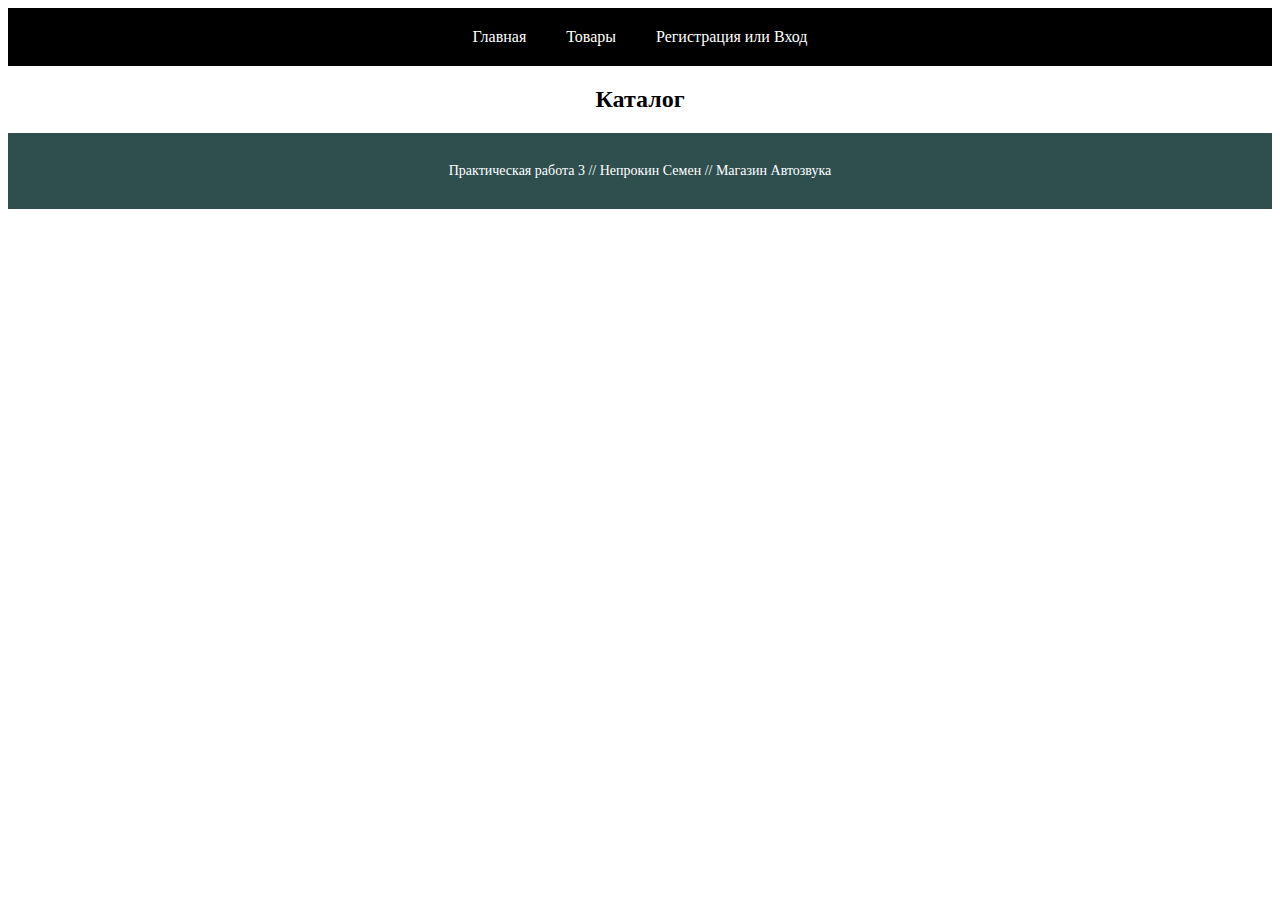
<file: index.html>
<!DOCTYPE html>
<html>
<head>
<meta charset="UTF-8">
<meta name="viewport" content="width=device-width, initial-scale=1">
<link rel="stylesheet" href="glav/style.css">
</head>
<body>


    <header>
        <nav>
            <div class="nav-container">
                <div class="nav-links">
                    <a href="index.html">Главная</a>
                    <a href="index.html">Товары</a>
                </div>
                <div class="nav-links">
                    <a href="vhod.html">Регистрация или Вход</a>
                </div>
            </div>
        </nav>
    </header>
    
    <main>
        <h2>Каталог</h2>
        <div class="cart"></div>
    </main>
    
    <footer>
        <div class="footer-container">
            <div class="footer-info">
                Практическая работа 3 // Непрокин Семен // Магазин Автозвука
            </div>
        </div>
    </footer>
<script type="module" src="js/main.js"></script>
</body>
</html>
</file>
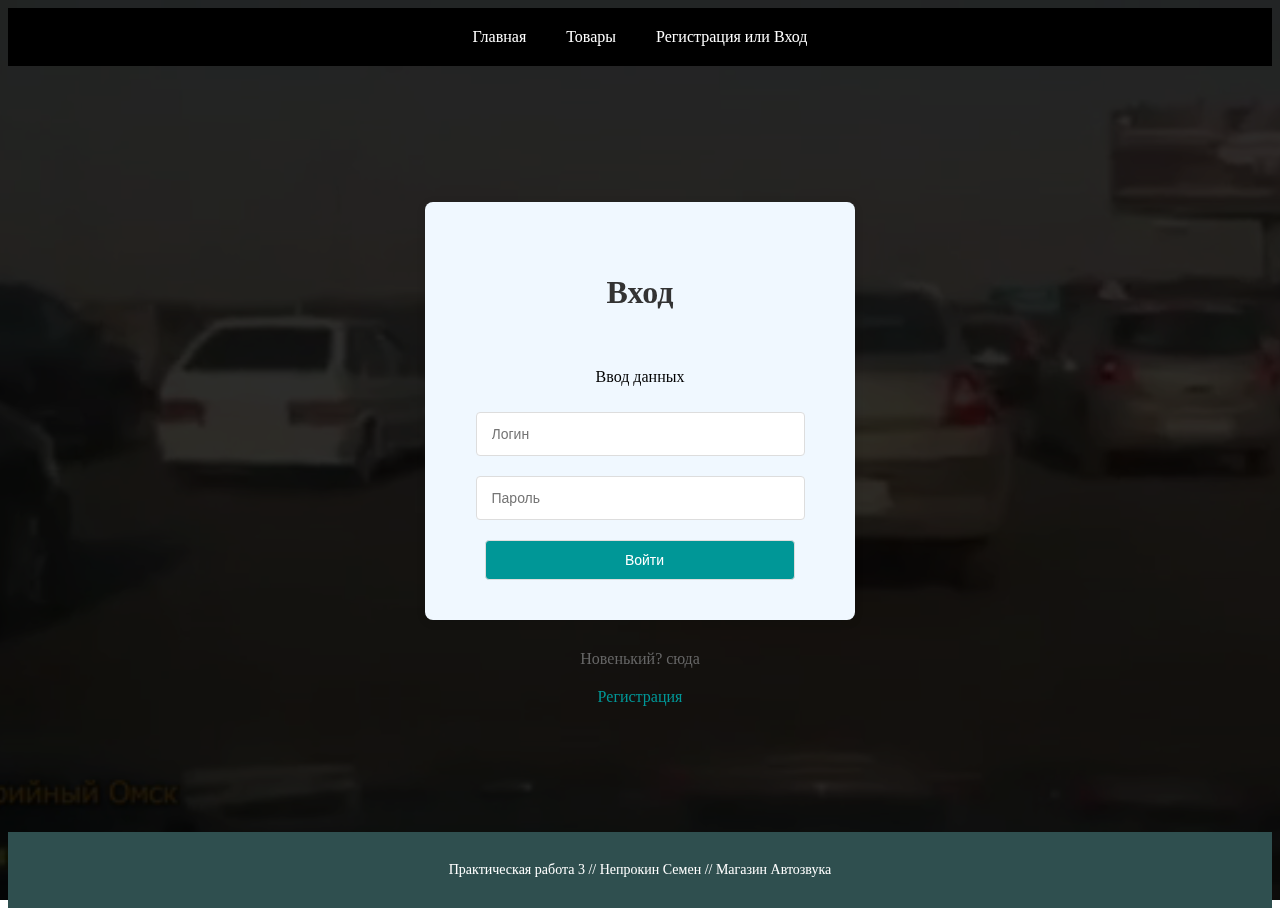
<file: admin.html>
<!DOCTYPE html>
<html lang="ru">

<head>
    <meta charset="UTF-8">
    <meta name="viewport" content="width=device-width, initial-scale=1.0">
    <title>Панель администратора</title>
    <link rel="stylesheet" href="style.css">
    <link rel="stylesheet" href="admin/style.css">
</head>

<body>
    <div class="wrapper">
        <header>
            <nav>
                <div class="nav-container">
                    <div class="nav-links">
                        <a href="index.html">Главная</a>
                        <a href="index.html">Товары</a>
                        <a href="admin.html">Админка</a>
                    </div>
                    <div class="nav-links">
                        <a href="#" id="logoutBtn">Выход</a>
                    </div>
                </div>
            </nav>
        </header>

        <main class="admin-content">
            <h1>Панель администратора</h1>

            <div class="admin-tabs">
                <button class="tab-btn active" data-tab="users">Пользователи</button>
                <button class="tab-btn" data-tab="products">Товары</button>
            </div>

            <div class="tab-content active" id="users-tab">
                <div class="section-header">
                    <h2>Управление пользователями</h2>
                    <button class="btn-add" id="addUserBtn">Добавить пользователя</button>
                </div>
                <table id="usersTable">
                    <thead>
                        <tr>
                            <th>ID</th>
                            <th>Логин</th>
                            <th>Имя</th>
                            <th>Роль</th>
                            <th>Действия</th>
                        </tr>
                    </thead>
                    <tbody id="usersTableBody"></tbody>
                </table>
            </div>

            <div class="tab-content" id="products-tab">
                <div class="section-header">
                    <h2>Управление товарами</h2>
                    <button class="btn-add" id="addProductBtn">Добавить товар</button>
                </div>
                <table id="productsTable">
                    <thead>
                        <tr>
                            <th>ID</th>
                            <th>Название</th>
                            <th>Описание</th>
                            <th>Цена</th>
                            <th>Действия</th>
                        </tr>
                    </thead>
                    <tbody id="productsTableBody"></tbody>
                </table>
            </div>
        </main>

        <footer>
            <div class="footer-container">
                <div class="footer-info">
                    Практическая работа 3 // Непрокин Семен // Магазин Автозвука
                </div>
            </div>
        </footer>
    </div>

    <div id="modal" class="modal">
        <div class="modal-content">
            <span class="close">&times;</span>
            <h2 id="modalTitle">Добавить</h2>
            <form id="modalForm"></form>
        </div>
    </div>

    <script type="module" src="js/main.js"></script>
</body>

</html>
</file>
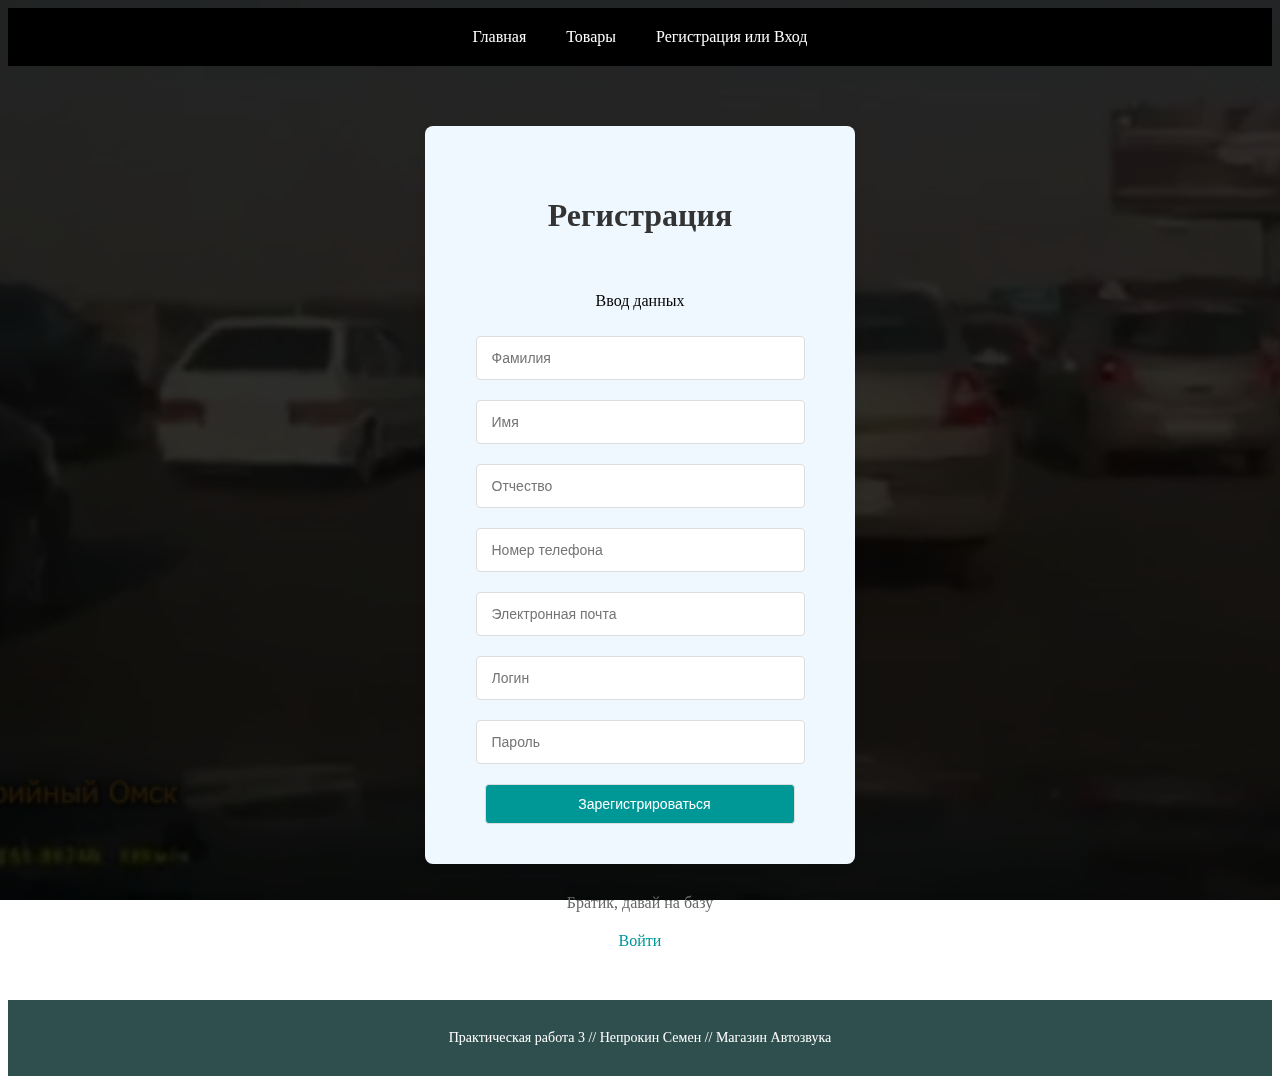
<file: reg.html>
<!DOCTYPE html>
<html lang="ru">

<head>
    <meta charset="UTF-8">
    <meta name="viewport" content="width=device-width, initial-scale=1.0">
    <title></title>
    <link rel="stylesheet" href="style.css">
</head>

<body>
    <div class="video-background">
        <video autoplay muted loop playsinline>
            <source src="video/басы в машине супер бас машину разорвало [get-save.com].mp4" type="video/mp4">
        </video>
    </div>
    <div class="wrapper">
        <header>
            <nav>
                <div class="nav-container">
                    <div class="nav-links">
                        <a href="index.html">Главная</a>
                        <a href="index.html">Товары</a>
                    </div>
                    <div class="nav-links">
                        <a href="vhod.html">Регистрация или Вход</a>
                    </div>
                </div>
            </nav>
        </header>
        

        <main class="main-content">
            
            <div class="hhh">
                <form action="">
                    <h1>Регистрация</h1>
                    <p>Ввод данных</p>
                    <input type="text" placeholder="Фамилия" required>
                    <input type="text" placeholder="Имя" required>
                    <input type="text" placeholder="Отчество" required>
                    <input type="tel" placeholder="Номер телефона" required>
                    <input type="email" placeholder="Электронная почта" required>
                    <input type="text" placeholder="Логин" minlength="3" required>
                    <input type="password" placeholder="Пароль" minlength="6" required>
                    <input type="submit" value="Зарегистрироваться" class="bt">
                </form>

                <div class="txr">Братик, давай на базу</div>
                <a href="vhod.html">Войти</a>
            </div>
        </main>

        <footer>
            <div class="footer-container">
                <div class="footer-info">
                    Практическая работа 3 // Непрокин Семен // Магазин Автозвука
                </div>
            </div>
        </footer>
    </div>
<script type="module" src="js/main.js"></script>
</body>

</html>
</file>
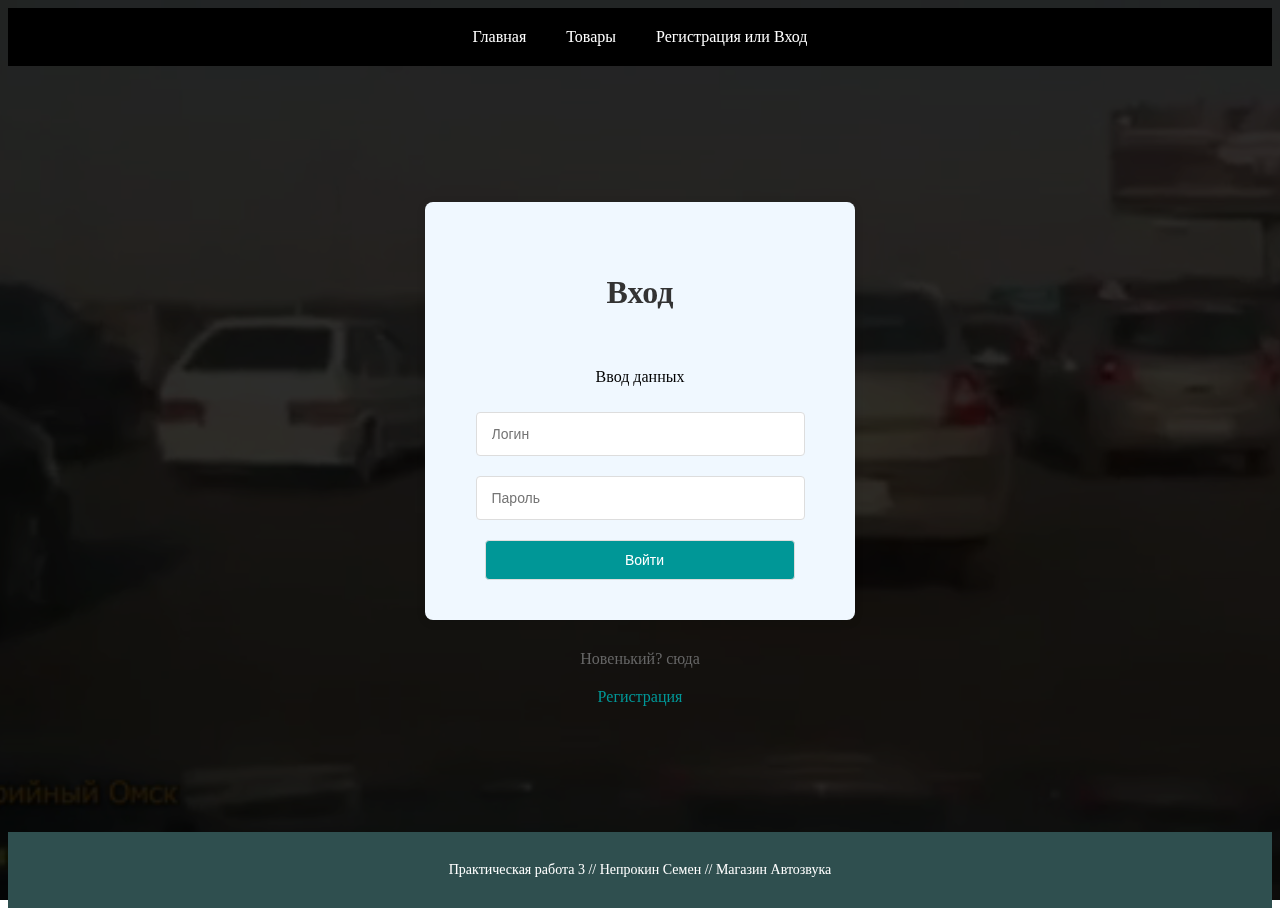
<file: vhod.html>
<!DOCTYPE html>
<html lang="ru">

<head>
    <meta charset="UTF-8">
    <meta name="viewport" content="width=device-width, initial-scale=1.0">
    <title></title>
    <link rel="stylesheet" href="style.css">
</head>

<body>

    <div class="video-background">
        <video autoplay muted loop playsinline>
            <source src="video/басы в машине супер бас машину разорвало [get-save.com].mp4" type="video/mp4">
        </video>
    </div>
    <div class="wrapper">
        <header>
            <nav>
                <div class="nav-container">
                    <div class="nav-links">
                        <a href="index.html">Главная</a>
                        <a href="index.html">Товары</a>
                    </div>
                    <div class="nav-links">
                        <a href="vhod.html">Регистрация или Вход</a>
                    </div>
                </div>
            </nav>
        </header>

        <main class="main-content">
            <div class="hhh">
                <form action="">
                    <h1>Вход</h1>
                    <p>Ввод данных</p>
            <input type="text" placeholder="Логин" minlength="3" required>
            <input type="password" placeholder="Пароль" minlength="6" required>
            <input type="submit" value="Войти" class="bt">
                </form>

                <div class="txr">Новенький? сюда</div>
                <a href="reg.html">Регистрация</a>
            </div>
        </main>

        <footer>
            <div class="footer-container">
                <div class="footer-info">
                    Практическая работа 3 // Непрокин Семен // Магазин Автозвука
                </div>
            </div>
        </footer>
    </div>
<script type="module" src="js/main.js"></script>
</body>

</html>
</file>
<file: glav/style.css>
.card {
  box-shadow: 0 4px 8px 0 rgba(0,0,0,0.2);
  transition: 0.3s;
  width: 40%;
  border-radius: 5px;
  margin: 20px;
  display: flex;
  flex-direction: column;
    justify-content: center;
    align-items: center;
    flex-wrap: wrap;
    
}

.card:hover {
  box-shadow: 0 8px 16px 0 rgba(0,0,0,0.2);
}

img {
  border-radius: 5px 5px 0 0;
  width: 100px;
  height: 100px;

}


.container {
  padding: 2px 16px;
}
.cart {
    display: flex;
    flex-direction: row;
    flex-wrap: wrap;
    justify-content: center;

    
}

.foto{
  width: 240px;
  height: 200px;
}

h2 {
    text-align: center;
}
a {
    text-decoration: none;
    color: black;

}

footer {
    background-color: #2F4F4F;
    padding: 20px 0;
    margin-top: auto;
}

.footer-container {
    display: flex;
    justify-content: center;
    align-items: center;
    flex-direction: column;
    gap: 15px;
    max-width: 1200px;
    margin: 0 auto;
}

.footer-info {
    text-align: center;
    padding: 10px;
    color: #FFFFFF;
    font-size: 14px;
}



a {
    display: flex;
    flex-direction: column;
    text-decoration: none;
    text-align: center;
    color: #708090;
    padding: 10px;
}

a:hover {
    text-decoration: underline;
    color: #5A6A7A;
    padding: 10px;
}
nav {
    background-color: rgb(0, 0, 0);
    padding: 10px 0;
}

.nav-container {
    display: flex;
    justify-content: center;
    align-items: center;
    max-width: 1200px;
    margin: 0 auto;
    padding: 0 20px;
}

.nav-links {
    display: flex;
    align-items: center;
}

.nav-links a {
    text-decoration: none;
    color: #ffffff;
    padding: 10px 20px;
    border-radius: 4px;
    font-weight: 500;
}
</file>
<file: style.css>
.wrapper {
    display: flex;
    flex-direction: column;
    min-height: 100vh;
}


a {
    display: flex;
    flex-direction: column;
    text-decoration: none;
    text-align: center;
    color: rgb(0, 151, 151);
    padding: 10px;
}

a:hover {
    text-decoration: underline;
    color: #00ffff;
    padding: 10px;
}
nav {
    background-color: rgb(0, 0, 0);
    padding: 10px 0;
}

.nav-container {
    display: flex;
    justify-content: center;
    align-items: center;
    max-width: 1200px;
    margin: 0 auto;
    padding: 0 20px;
}

.nav-links {
    display: flex;
    align-items: center;
}

.nav-links a {
    text-decoration: none;
    color: #ffffff;
    padding: 10px 20px;
    border-radius: 4px;
    font-weight: 500;
}


.main-content {
    flex: 1;
    display: flex;
    justify-content: center;
    align-items: center;
    padding: 40px 20px;
}

h1 {
    text-align: center;
    padding: 20px;
    color: #333;
}

form {
    display: flex;
    flex-direction: column;
    align-items: center;
    padding: 30px;
    margin: 20px;
    background-color: aliceblue;
    width: 370px;
    border-radius: 8px;
    box-shadow: 0 2px 10px rgba(0,0,0,0.1);
}

input {
    margin: 10px;
    padding-left: 15px;
    height: 40px;
    width: 310px;
    border: 1px solid #ddd;
    border-radius: 4px;
    font-size: 14px;
}

input:focus {
    outline: none;
    border-color: rgba(0, 177, 177, 0.644);
}

.bt {
    background-color: rgb(0, 151, 151);
    color: white;
    cursor: pointer;
    transition: 0.3s;
}

.bt:hover {
    background-color: rgb(0, 177, 177);
}



.txr {
    padding: 10px;
    text-align: center;
    color: #666;
    margin-top: 10px;
}

a {
    display: flex;
    flex-direction: column;
    text-decoration: none;
    text-align: center;
    color: rgb(0, 151, 151);
    padding: 10px;
}

a:hover {
    text-decoration: underline;
    color: rgb(0, 151, 151);
    padding: 10px;
}



footer {
    background-color: #2F4F4F;
    padding: 20px 0;
    margin-top: auto;
}

.footer-container {
    display: flex;
    justify-content: center;
    align-items: center;
    flex-direction: column;
    gap: 15px;
    max-width: 1200px;
    margin: 0 auto;
}

.footer-info {
    text-align: center;
    padding: 10px;
    color: #FFFFFF;
    font-size: 14px;
}
    .video-background {
        position: fixed;
        top: 0;
        left: 0;
        width: 100%;
        height: 100%;
        z-index: -1;
        overflow: hidden;
    }
    
    .video-background video {
        min-width: 100%;
        min-height: 100%;
        width: auto;
        height: auto;
        position: absolute;
        top: 50%;
        left: 50%;
        transform: translate(-50%, -50%);
        object-fit: cover;
        filter: brightness(0.3);
    }
    
    .video-background::after {
        content: '';
        position: absolute;
        top: 0;
        left: 0;
        width: 100%;
        height: 100%;
        background: rgba(0, 0, 0, 0.4);
    }
</file>
<file: admin/style.css>
.admin-content {
    padding: 20px;
    max-width: 1200px;
    margin: 0 auto;
}

.admin-tabs {
    display: flex;
    gap: 10px;
    margin-bottom: 20px;
    border-bottom: 2px solid #ddd;
}

.tab-btn {
    padding: 12px 24px;
    border: none;
    background: none;
    cursor: pointer;
    font-size: 16px;
    color: #666;
    border-bottom: 3px solid transparent;
    transition: all 0.3s;
}

.tab-btn:hover {
    color: rgb(0, 151, 151);
}

.tab-btn.active {
    color: rgb(0, 151, 151);
    border-bottom-color: rgb(0, 151, 151);
}

.tab-content {
    display: none;
}

.tab-content.active {
    display: block;
}

.section-header {
    display: flex;
    justify-content: space-between;
    align-items: center;
    margin-bottom: 20px;
}

.section-header h2 {
    margin: 0;
    color: #333;
}

.btn-add {
    padding: 10px 20px;
    background-color: rgb(0, 151, 151);
    color: white;
    border: none;
    border-radius: 4px;
    cursor: pointer;
    font-size: 14px;
    transition: 0.3s;
}

.btn-add:hover {
    background-color: rgb(0, 177, 177);
}

table {
    width: 100%;
    border-collapse: collapse;
    background: white;
    box-shadow: 0 2px 10px rgba(0,0,0,0.1);
    border-radius: 8px;
    overflow: hidden;
}

thead {
    background-color: rgb(0, 151, 151);
    color: white;
}

th, td {
    padding: 12px;
    text-align: left;
    border-bottom: 1px solid #ddd;
}

tbody tr:hover {
    background-color: #f5f5f5;
}

.btn-edit, .btn-delete {
    padding: 6px 12px;
    border: none;
    border-radius: 4px;
    cursor: pointer;
    margin-right: 5px;
    font-size: 12px;
    transition: 0.3s;
}

.btn-edit {
    background-color: #4CAF50;
    color: white;
}

.btn-edit:hover {
    background-color: #45a049;
}

.btn-delete {
    background-color: #f44336;
    color: white;
}

.btn-delete:hover {
    background-color: #da190b;
}

.modal {
    display: none;
    position: fixed;
    z-index: 1000;
    left: 0;
    top: 0;
    width: 100%;
    height: 100%;
    background-color: rgba(0, 0, 0, 0.5);
}

.modal-content {
    background-color: #fefefe;
    margin: 5% auto;
    padding: 20px;
    border-radius: 8px;
    width: 80%;
    max-width: 500px;
    box-shadow: 0 4px 6px rgba(0, 0, 0, 0.1);
}

.close {
    color: #aaa;
    float: right;
    font-size: 28px;
    font-weight: bold;
    cursor: pointer;
}

.close:hover {
    color: #000;
}

#modalForm {
    display: flex;
    flex-direction: column;
    width: 100%;
}

#modalForm input, #modalForm select {
    margin: 10px 0;
    padding: 10px;
    border: 1px solid #ddd;
    border-radius: 4px;
    width: 100%;
    box-sizing: border-box;
}

#modalForm button {
    margin-top: 10px;
    padding: 12px;
    background-color: rgb(0, 151, 151);
    color: white;
    border: none;
    border-radius: 4px;
    cursor: pointer;
    transition: 0.3s;
}

#modalForm button:hover {
    background-color: rgb(0, 177, 177);
}

.image-upload {
    margin: 10px 0;
}

.image-upload label {
    display: block;
    margin-bottom: 5px;
    font-weight: bold;
}

.image-upload input[type="file"] {
    width: 100%;
    padding: 8px;
    border: 1px solid #ddd;
    border-radius: 4px;
}

#imagePreview img {
    border-radius: 4px;
    border: 2px solid #ddd;
}

#uploadProgress {
    margin-top: 5px;
    color: rgb(0, 151, 151);
    font-size: 14px;
}
</file>
